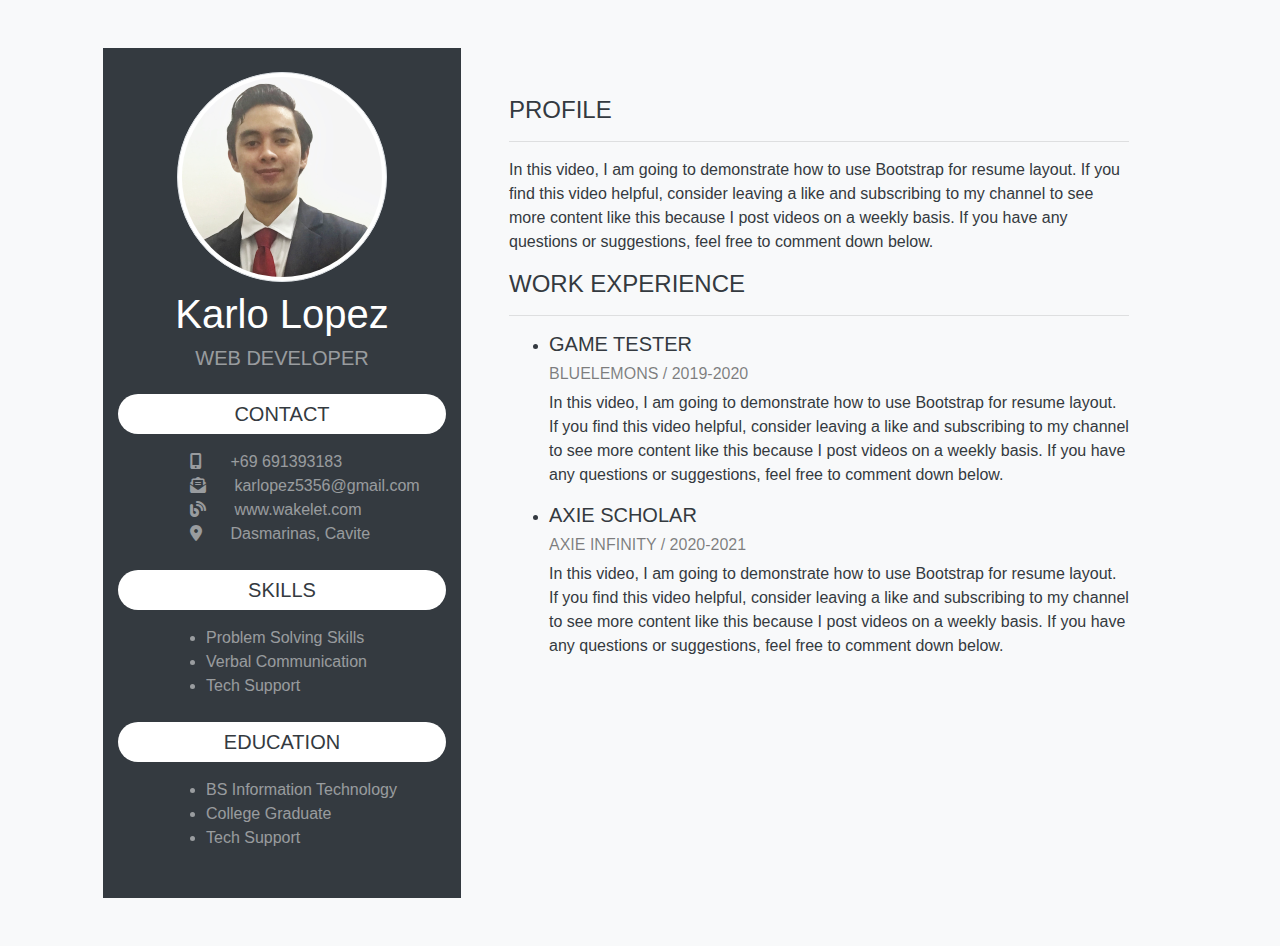
<file: GettingStarted/index.html>
<!DOCTYPE html>
<html lang="en">
    <head>
        <meta charset="UTF-8">
        <meta http-equiv="X-UA-Compatible" content="IE=edge">
        <meta name="viewport" content="width=device-width, initial-scale=1.0">
        <title>Resume</title>
        <link rel="stylesheet" href="https://cdn.jsdelivr.net/npm/bootstrap@4.6.2/dist/css/bootstrap.min.css">
        <link rel="stylesheet" href="https://cdnjs.cloudflare.com/ajax/libs/font-awesome/6.2.0/css/all.min.css"/>
    </head>
    <body class="bg-light">
        <div class="container p-5">
            <div class="row">
                <div class="col-lg-4 bg-dark text-white text-center py-4">
                    <div class="header-left">
                    <img src="Me1.png" alt="" class="img-thumbnail rounded-circle mb-2">
                    <h1 class="display-5">Karlo Lopez</h1>
                    <h4 class="lead text-uppercase text-white-50 mb-4">Web Developer</h4>
                    </div>

                    <div>
                        <h5 class="text-uppercase bg-white text-dark py-2 rounded-pill">contact</h5>
                        <ul class="list-unstyled text-white-50 ml-5 py-2 text-left">
                            <li class="list-item">
                                <i class="fas fa-mobile-alt mx-4"></i>
                                +69 691393183
                            </li>
                            <li class="list-item">
                                <i class="fas fa-envelope-open-text mx-4"></i>
                                karlopez5356@gmail.com
                            </li>   
                                <i class="fas fa-blog mx-4"></i>
                                www.wakelet.com
                            </li>
                            <li class="list-item"></li>
                                <i class="fas fa-map-marker-alt mx-4"></i>
                                Dasmarinas, Cavite
                            </li>
                    </div>

                    <div>
                        <h5 class="text-uppercase bg-white text-dark py-2 rounded-pill">skills</h5>
                        <ul class="list text-white-50 ml-5 py-2 text-left text-capitalize">
                            <li class="list-item">problem solving skills</li>
                            <li class="list-item">verbal communication</li>
                            <li class="list-item">tech support</li>
                        </ul>
                    </div>

                    <div>
                        <h5 class="text-uppercase bg-white text-dark py-2 rounded-pill">education</h5>
                        <ul class="list text-white-50 ml-5 py-2 text-left text-capitalize">
                            <li class="list-item">BS Information Technology</li>
                            <li class="list-item">College Graduate</li>
                            <li class="list-item">tech support</li>
                        </ul>
                    </div>

                </div>

                <div class="col-lg-8 bg-light text-dark py-5 px-5">
                    <div class="header-right">
                        <h4 class="text-uppercase">profile</h4>
                        <hr>
                        <p>In this video, I am going to demonstrate how to use Bootstrap for resume layout. 
                        If you find this video helpful, consider leaving a like and subscribing to my channel
                         to see more content like this because I post videos on a weekly basis. 
                         If you have any questions or suggestions, feel free to comment down below.</p>
                    </div>

                    <div>
                        <h4 class="text-uppercase">work experience</h4>
                        <hr>

                        <ul class="list">
                        <li class="list-item">
                            <h5 class="display-6 text-uppercase">Game Tester</h5>
                            <h6 class="text-uppercase text-black-50"> BlueLemons / 2019-2020</h6>
                            <p>In this video, I am going to demonstrate how to use Bootstrap for resume layout. 
                            If you find this video helpful, consider leaving a like and subscribing to my channel
                            to see more content like this because I post videos on a weekly basis. 
                            If you have any questions or suggestions, feel free to comment down below.</p>
                        </li>
                        <li class="list-item">
                            <h5 class="display-6 text-uppercase">Axie scholar</h5>
                            <h6 class="text-uppercase text-black-50">axie infinity / 2020-2021</h6>
                            <p>In this video, I am going to demonstrate how to use Bootstrap for resume layout. 
                            If you find this video helpful, consider leaving a like and subscribing to my channel
                            to see more content like this because I post videos on a weekly basis. 
                            If you have any questions or suggestions, feel free to comment down below.</p>
                        </li>
                    </ul>
                    </div>
                </div>
            </div>
        </div>
    </body>
</html>
</file>
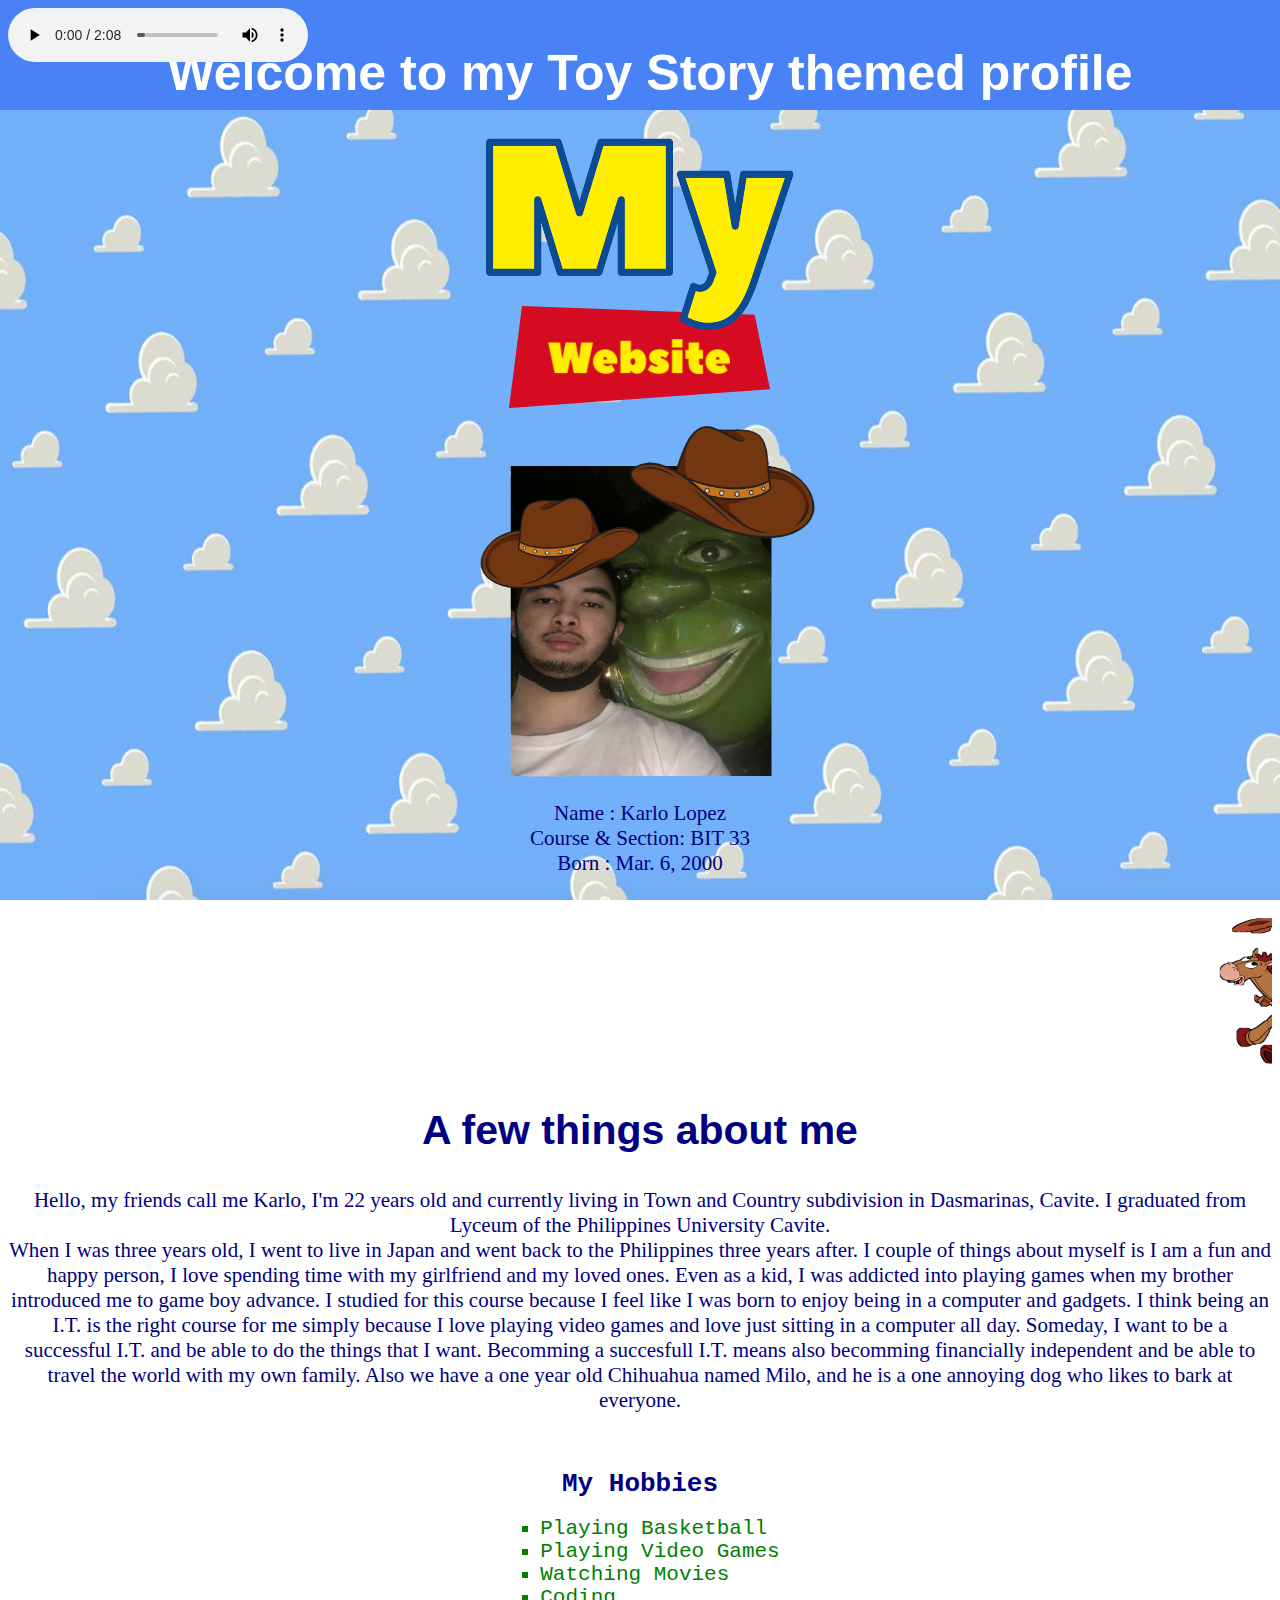
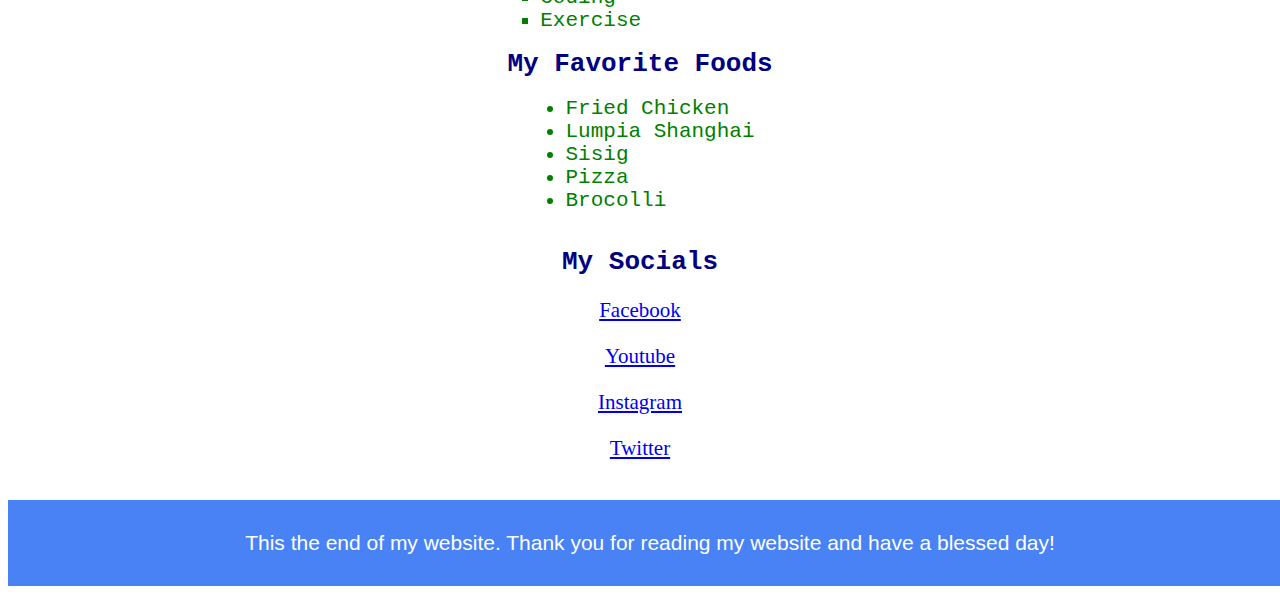
<file: HTML/PersonalWebpage.html>
<!DOCTYPE html>
<html>
<head>
	<title>My Personal Webpage</title>
</head>
<style type="text/css">
body{
		background-image:url('bg3.jpg');
		background-repeat: no-repeat;
		background-attachment:fixed;
		background-size: 100% 100%;
}
div#fixedheader {
		position:fixed;
		top:0px;
		left:0px;
		width:100%;
		height:10%;
		background-color:#4882F5;

		background-repeat: no-repeat;
		background-attachment:fixed;
		background-size: 100% 50%;
		padding:10px;
}
div#fixedfooter{

		bottom:15px;
		left:0p;
		width:100%;
		height:10%;
		background-color:#4882F5;
		background-repeat: no-repeat;
		background-attachment:fixed;
		background-size: 100% 100%;
		padding:10px;
}
</style>
<body>
	<div id="fixedheader"><h1 style="font-size: 50px;color:white; text-align: center;font-family: Sans-Serif;">Welcome to my Toy Story themed profile</h1></div>
	<audio controls autoplay>
	<source src="toystory.mp3">
	</audio>
	<div align='center'>
	<br>
	<br>
	<br>
	<br>
	<img src="png2.png" alt="Font Picture" align="center" >
	</div>
	
	
		
	<br>
	
	<div align='center'>
	<img src="shrekme.png" alt="My Picture" class="centerImage" width="350" height="350">
	</div>
	<p style="font-size: 21px;font-family: Comic Sans MS; text-align:center; color:navy">  Name : Karlo Lopez<br>
		Course & Section: BIT 33 <br>
	    Born : Mar. 6, 2000
	</p>
	
	<br>
	
	<marquee direction="left"><img src="wodi.png" width="150" height="150"/></marquee>
	<h2 style="font-size: 41px; text-align: center; color:navy;font-family: Sans-Serif">A few things about me</h2>
	
	<p style="font-size: 21px;font-family: Comic Sans MS; text-align:center; color:navy">
	Hello, my friends call me Karlo, I'm 22 years old and currently living in Town and Country subdivision in Dasmarinas, Cavite.
	I graduated from Lyceum of the Philippines University Cavite.<br> When I was three years old, I went to live in Japan and went back 
	to the Philippines three years after. I couple of things about myself is I am a fun and happy person, I love spending time
	with my girlfriend and my loved ones. Even as a kid, I was addicted into playing games when my brother introduced me to game boy advance.
	I studied for this course because I feel like I was born to enjoy being in a computer and gadgets. I think being an I.T. is the right course for me simply because
	I love playing video games and love just sitting in a computer all day. Someday, I want to be a successful I.T. and be able to do the things that I want.
	Becomming a succesfull I.T. means also becomming financially independent and be able to travel the world with my own family. Also we have a one year old Chihuahua
	named Milo, and he is a one annoying dog who likes to bark at everyone.
	</p>
	
	<br>
	
	<h1 style="text-align: center; color: navy;font-family: monospace; "> My Hobbies </h1>
	<ul style="font-size: 21px;
		color:white;
		display: table;
		margin: 0 auto;
		font-family: monospace;" type="square">
		<li style="color:green">Playing Basketball</li>
		<li style="color:green">Playing Video Games</li>
		<li style="color:green">Watching Movies</li>
		<li style="color:green">Coding</li>
		<li style="color:green">Exercise</li>
		</ul>
	
	
	<h1 style="text-align: center; color: navy;font-family: monospace; "> My Favorite Foods </h1>
	<ul style="font-size: 21px;
		color:white;
		display: table;
		margin: 0 auto;
		font-family: monospace;">
		<li style="color:green">Fried Chicken</li>
		<li style="color:green">Lumpia Shanghai</li>
		<li style="color:green">Sisig</li>
		<li style="color:green">Pizza</li>
		<li style="color:green">Brocolli</li>
	</ul>
	<br>
	<h1 style="text-align: center; color: navy; font-family: monospace;"> My Socials </h1>
	<p style="font-size: 21px;font-family: Comic Sans MS; text-align:center; color:navy"> <a href="https://www.facebook.com/karlounite/" target = parent> Facebook </a></p>
	<p style="font-size: 21px;font-family: Comic Sans MS; text-align:center; color:navy"> <a href="https://www.youtube.com/channel/UCFErQ_uVj0RD2v7GC-sLn1g" target = blank> Youtube </a></p>
	<p style="font-size: 21px;font-family: Comic Sans MS; text-align:center; color:navy"> <a href="https://www.instagram.com/karlopzza/" target = blank> Instagram </a></p>
	<p style="font-size: 21px;font-family: Comic Sans MS; text-align:center; color:navy"> <a href="https://twitter.com/KingKarlooo" target = blank> Twitter </a></p>
	<br>
	
	<div id="fixedfooter"> <p style="font-size: 21px;font-family: Sans-Serif; text-align:center; color:white">This the end of my website. Thank you for reading my website and have a blessed day!</p></div>
</body>
</html>
</file>
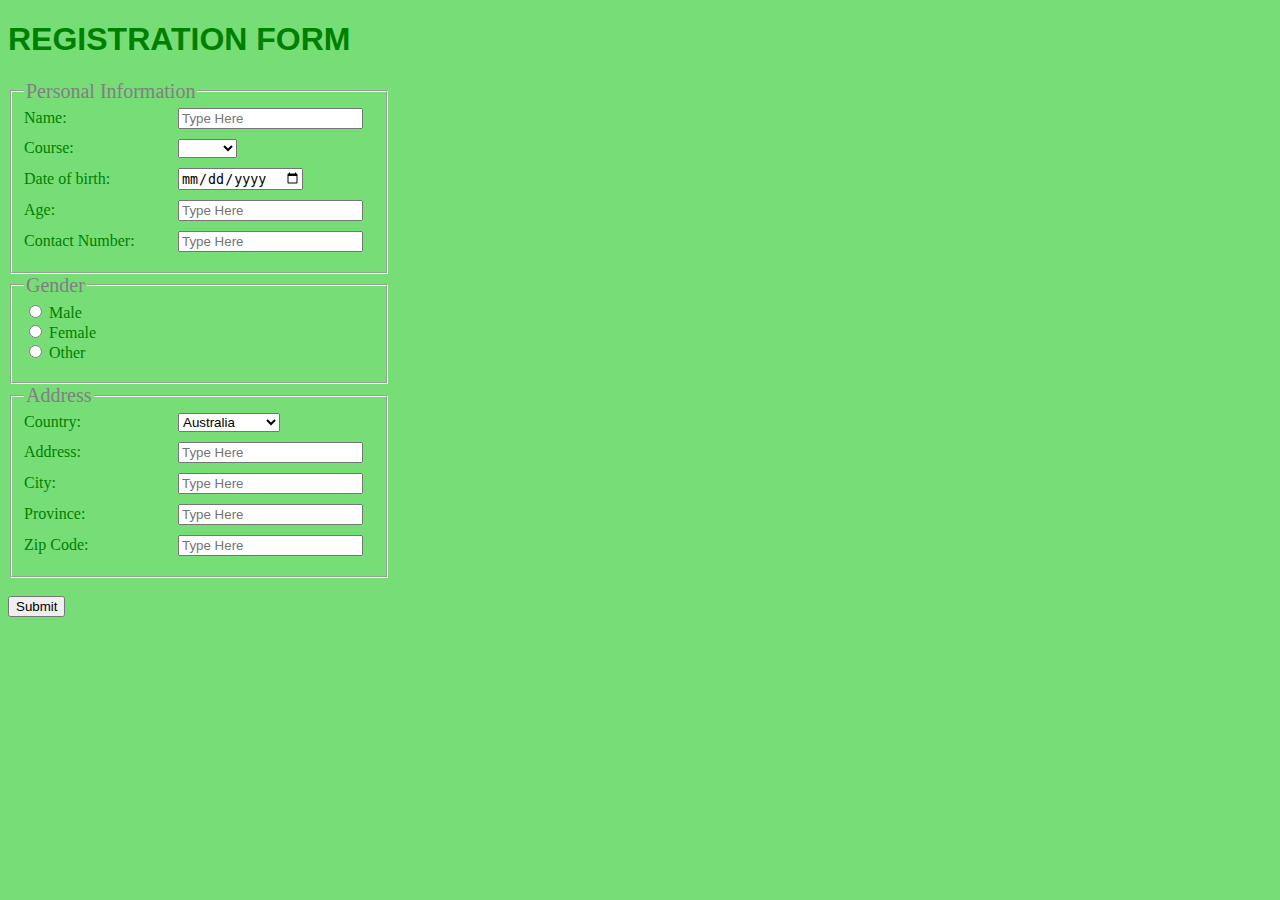
<file: HTML/regform_Lopez.html>
<!DOCTYPE html>
<html>
<head>
<title> RegForm_Lopez </title>
<style>
div 
	{
		margin-bottom: 10px;
	}
label	
	{
		display: inline-block;
		width: 150px;
		color: green;
		font-family: franklin gothic;
	}
fieldset
	{
		background: transparent;
		width: 350px;
	}
legend
	{
		padding: 20px 1;
		font-size: 20px;
		color: gray;
		font-family: verdana;
		
	}
output
	{
		color: black;
	}
h1	
	{
		color: green;
		font-family: helvetica;
		
	}
</style>
</head>

<body background="bg4.jpg">

<h1>REGISTRATION FORM</h1>

	<form>
		<fieldset>
			<legend>Personal Information</legend>
		<div>
			<label for="name">Name:</label>
			<input type="text" placeholder="Type Here" id="name">
		</div>
		<div>
			<label for="course">Course:</label>
			<select name="list" id="list" width=100px>
			<option></option>
			<option value="BSIT">BSIT</option>
			<option value="BSCS">BSCS</option>
			<option value="BSIS">BSIS</option>
			</select>
		</div>
		<div>
			<label for="date">Date of birth:</label>
			<input type="date" id="date">
		</div>
		<div>
			<label for="age">Age:</label>
			<input type="number" placeholder="Type Here" id="age">
		</div>
		<div>
			<label for="con">Contact Number:</label>
			<input type="number" placeholder="Type Here" id="con">
		</div>
		</fieldset>
		
		<fieldset>
			<legend>Gender</legend>
		<div>
			<input type="radio" placeholder="Male" name="Gender" required> <label>Male</label><br>
			<input type="radio" placeholder="Female" name="Gender" required> <label>Female</label><br>
			<input type="radio" placeholder="Other" name="Gender" required> <label>Other</label>
		</div>
		</fieldset>
		
		<fieldset>
			<legend>Address</legend>
		<div>
			<label> Country: </label>
			<select>
			<optgroup label="Asia"> Asia
			<option value=Australia>Australia
			<option value=China>China
			<option value=Japan>Japan
			<option value=Philippines>Philippines
			<option value=Singapore>Singapore
			<optgroup label="Europe">Europe
			<option value=Argentina>Argentina
			<option value=Belgium>Belgium
			<option value=France>France
			<option value=Italy>Italy
			<option value=Ukraine>Ukraine
			</optgroup>
			</select>
			</div>
			<div>
			<label for="add">Address:</label>
			<input type="text" placeholder="Type Here" id="age">
		</div>
		<div>
			<label for="city">City:</label>
			<input type="text" placeholder="Type Here" id="con">
		</div>
		<div>
			<label for="prov">Province:</label>
			<input type="text" placeholder="Type Here" id="age">
		</div>
		<div>
			<label for="zip">Zip Code:</label>
			<input type="text" placeholder="Type Here" id="con">
		</div>
		</fieldset>
		
		<br><input type="submit">
	</form>
</body>









</html>
</file>
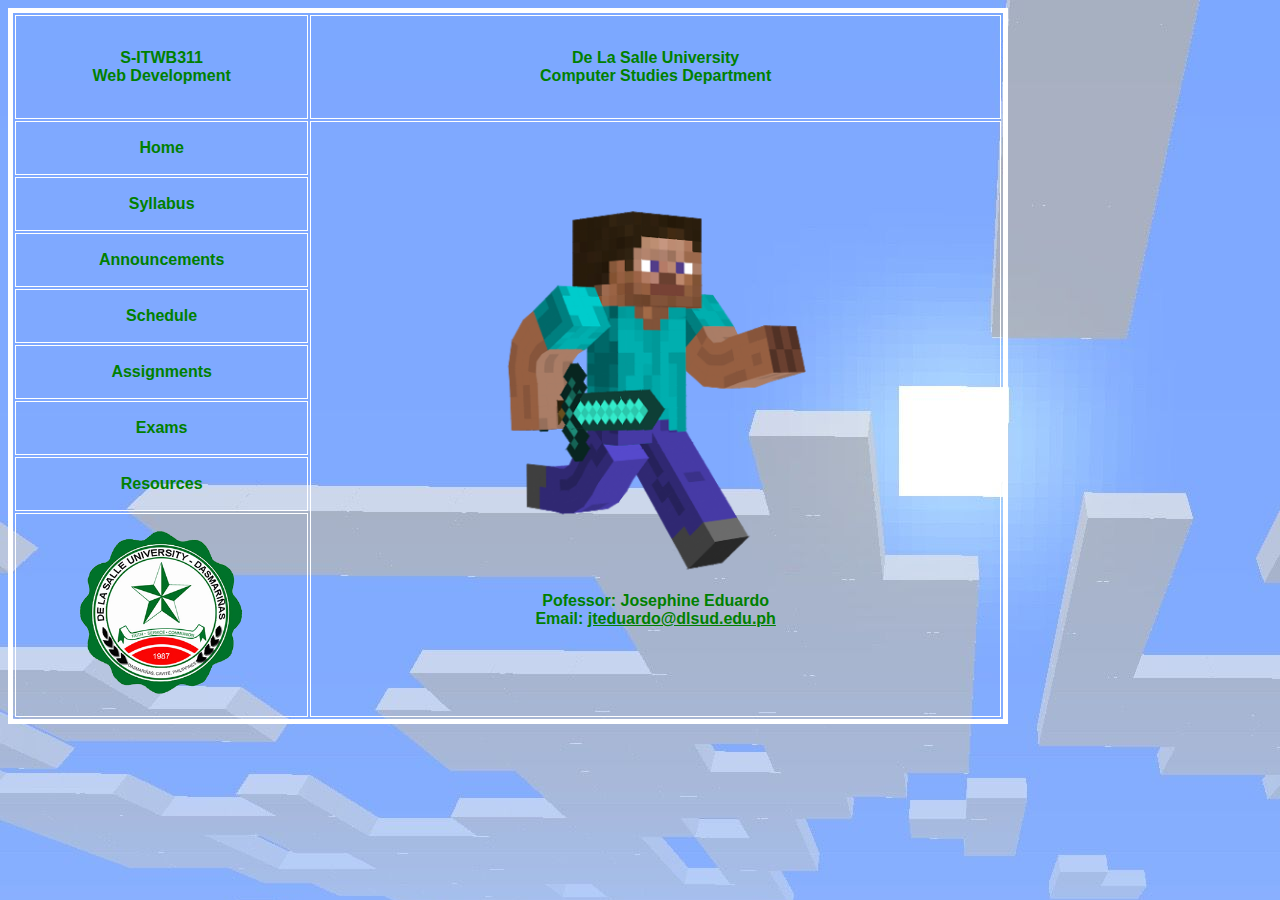
<file: HTML/table.html>
<!DOCTYPE html>
<html>

<head>
<title> Table_Lopez</title>
</head>

<body background="bg5.jpg">

<font color="green" face="helvetica">
<table border="5" bordercolor="white" width="1000" background="">

	<tr>
		<th rowspan="1"  width="210" height="100">
		S-ITWB311<br>
		Web Development
		</th>
		<th width="500" >De La Salle University<br>
		Computer Studies Department</th>
		
	</tr>	
	
	<tr>
		<th height="50" valign="center">Home</th>
		<th rowspan="8"> 
		<img src="steve.png" height="360" width="300"><br><br>
		<b>Pofessor:</b> Josephine Eduardo<br>
		<b>Email:</b> <ins>jteduardo@dlsud.edu.ph</ins>
		</th>
	</tr>
	<tr>
		<th height="50" valign="center">Syllabus</th>
	</tr>
	<tr>
		<th height="50" valign="center">Announcements</th>
	</tr>
	<tr>
		<th height="50" valign="center">Schedule</th>
	</tr>
	<tr>
		<th height="50" valign="center">Assignments</th>
	</tr>
	<tr>
		<th height="50" valign="center">Exams</th>
	</tr>
	<tr>
		<th height="50" valign="center">Resources</th>
	</tr>
	<tr>
		<th height="200" ><img src="lsl.png" width="180" height="180"></th>
	</tr>
</table>
</font>

</body>
</html>
</file>
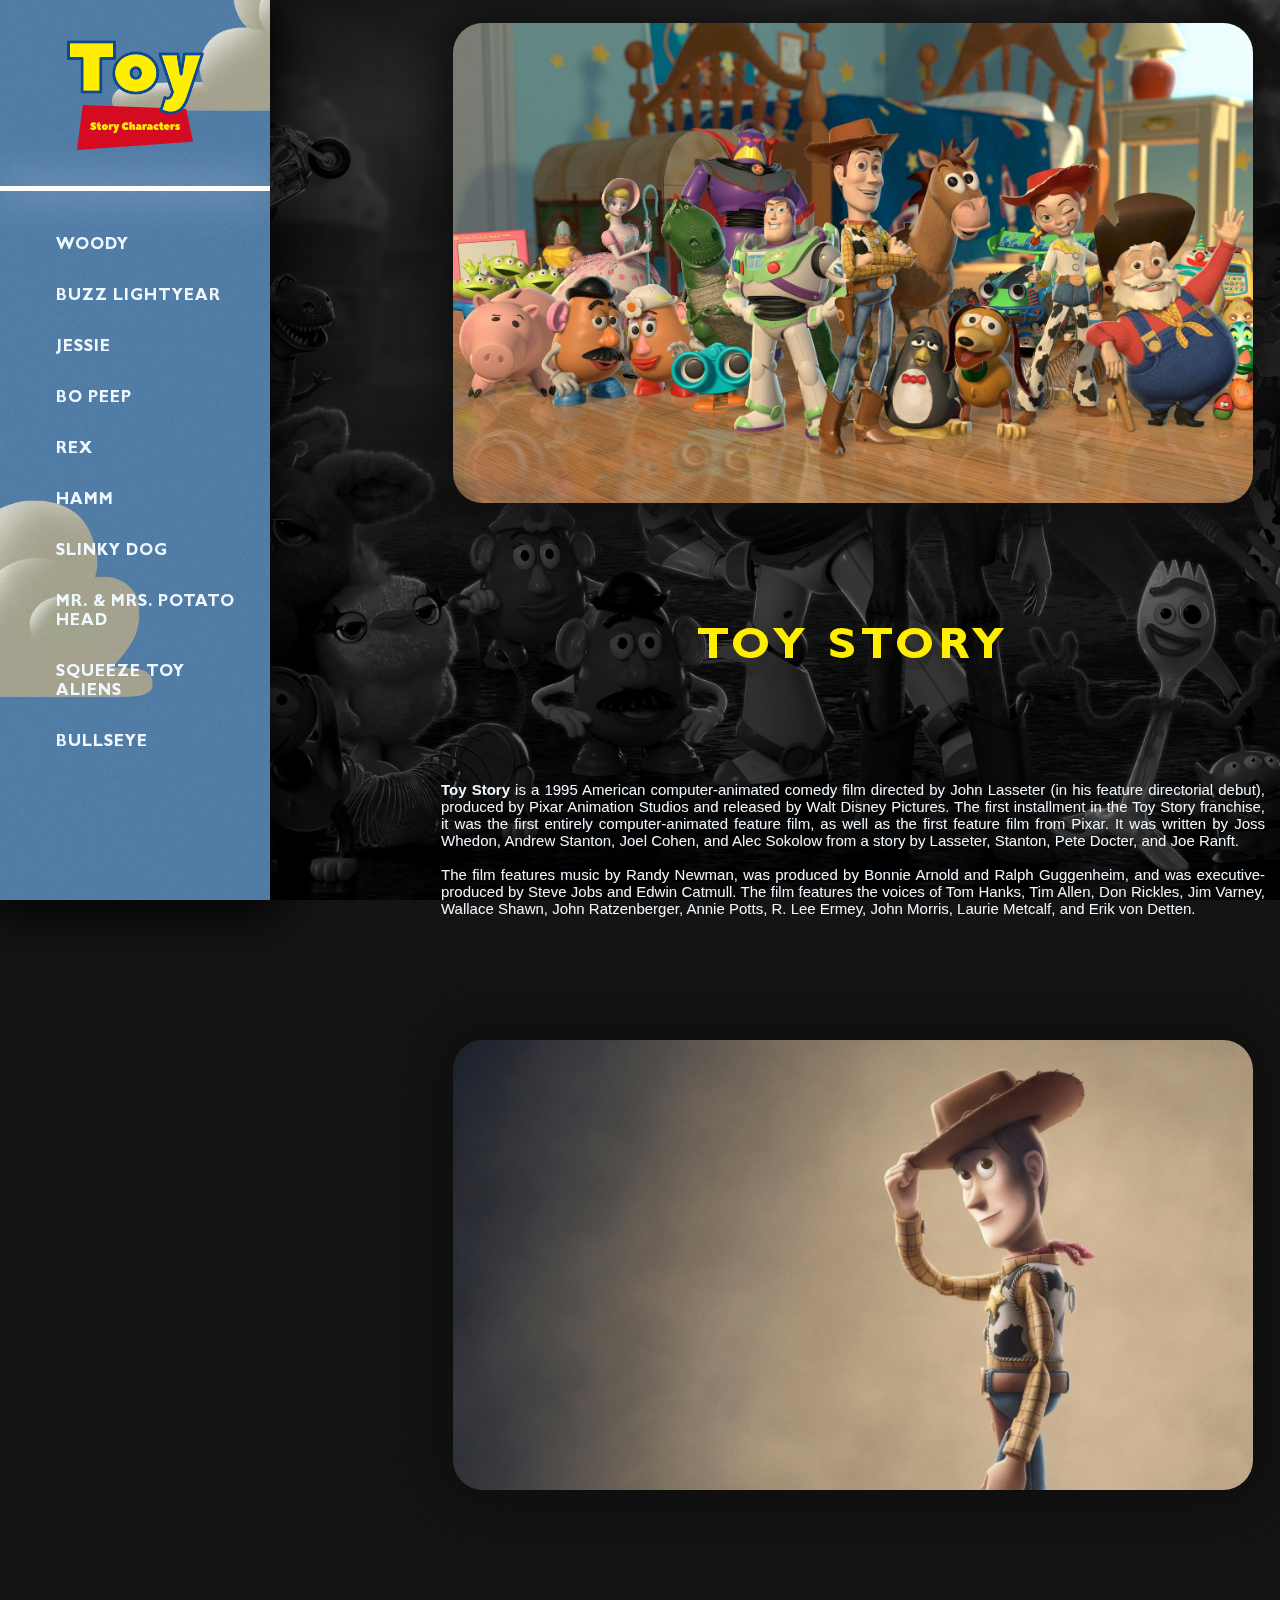
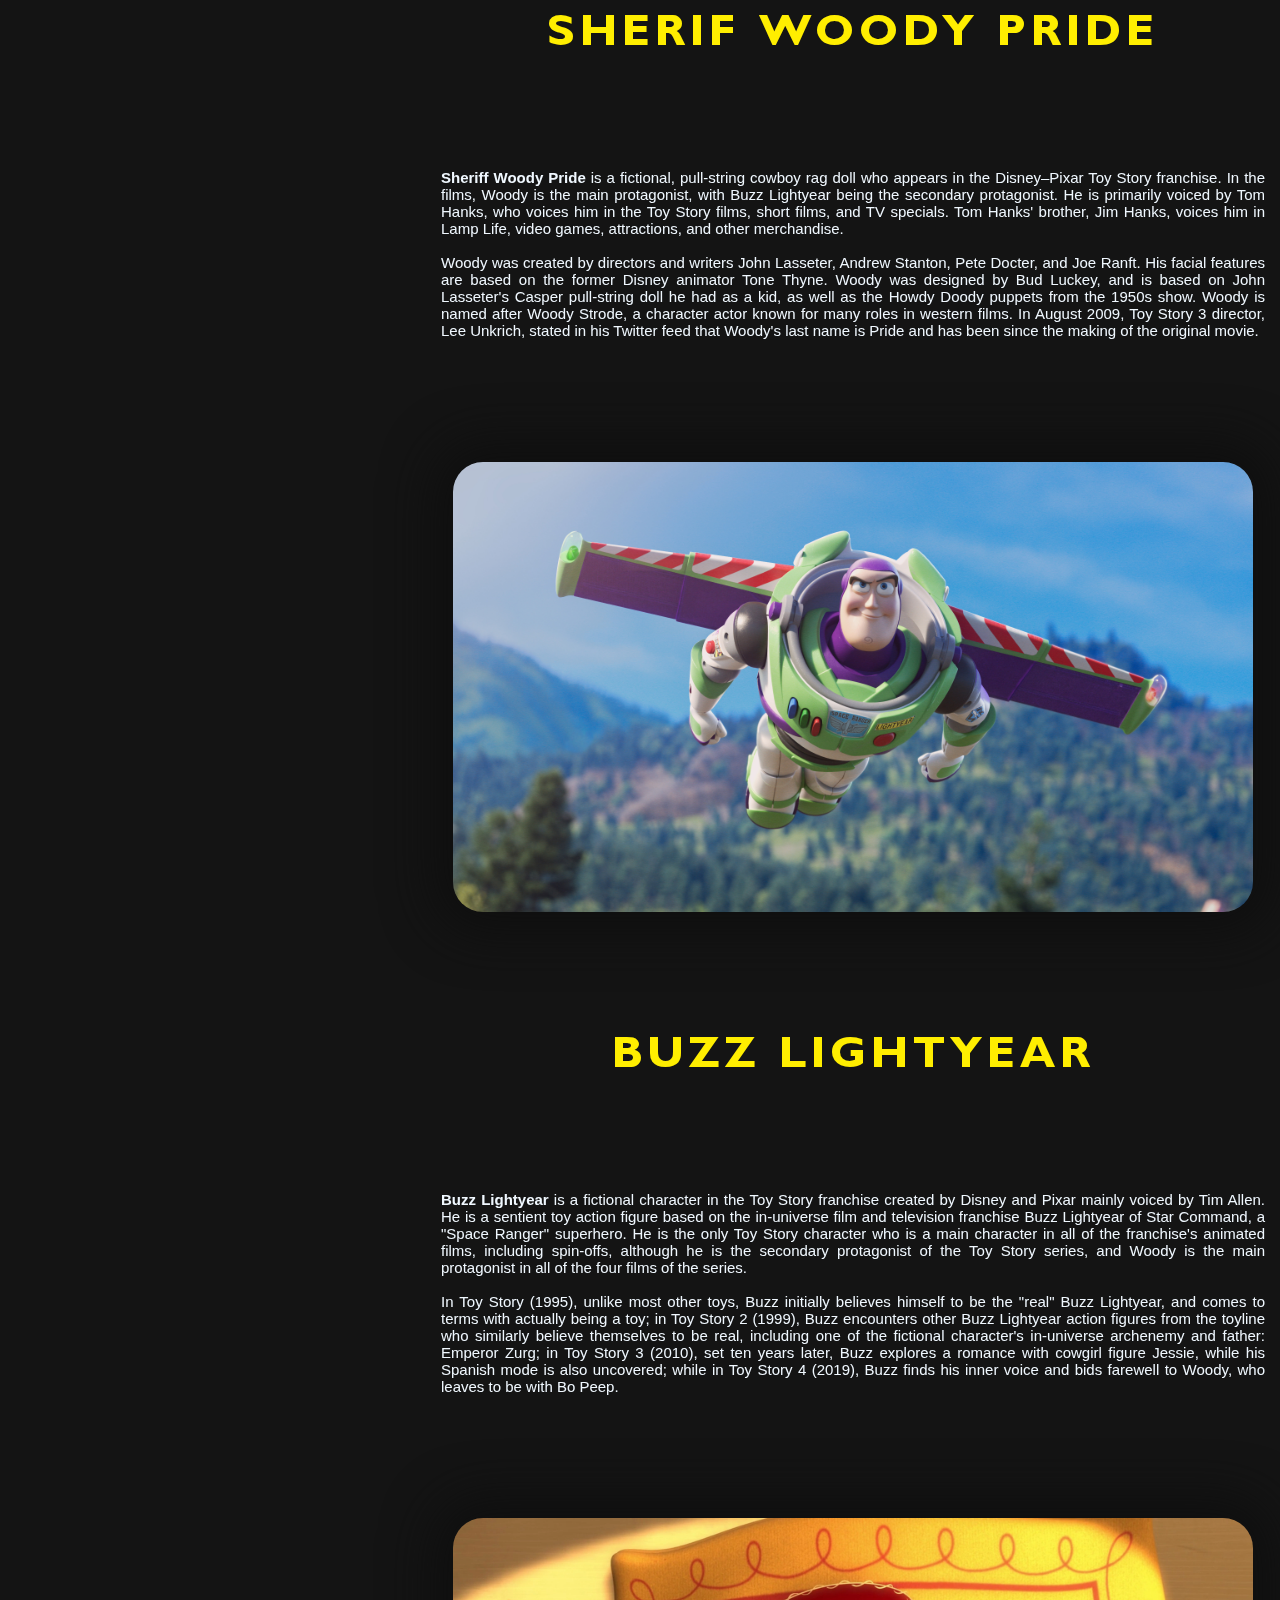
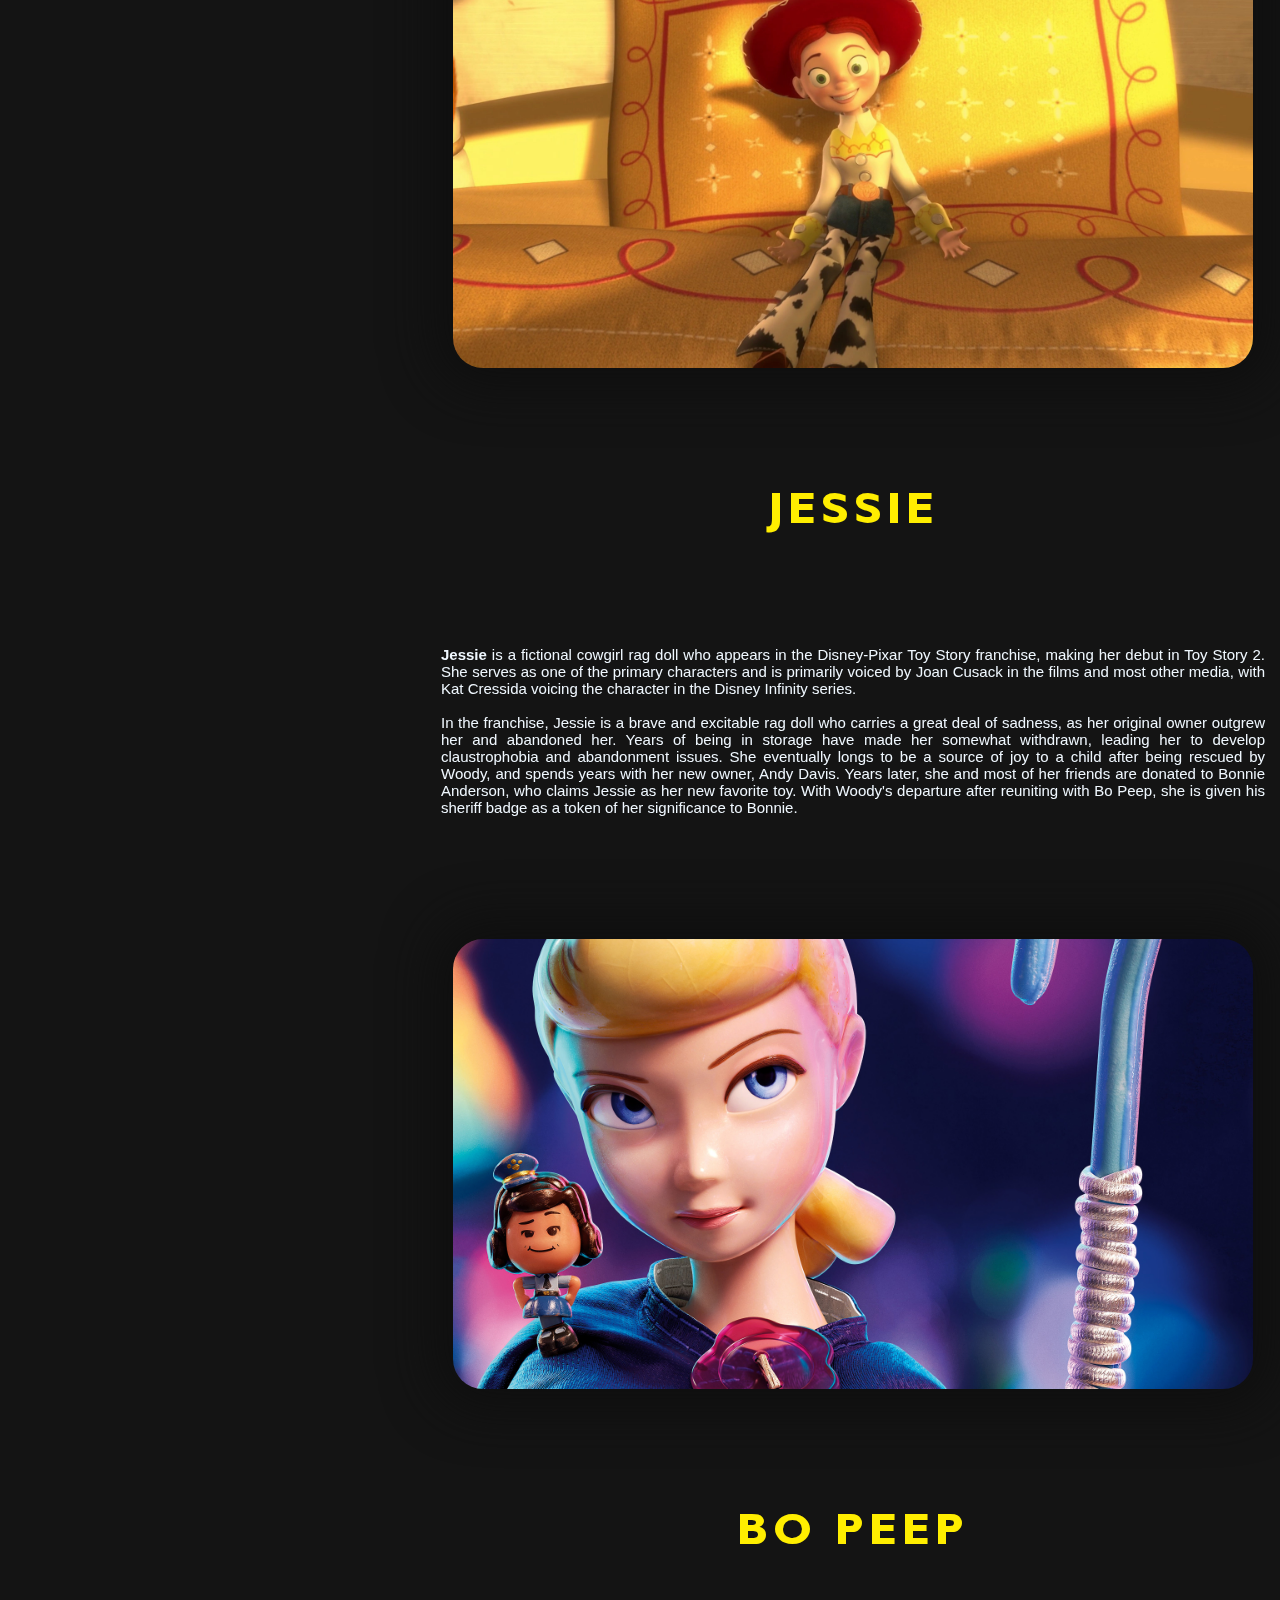
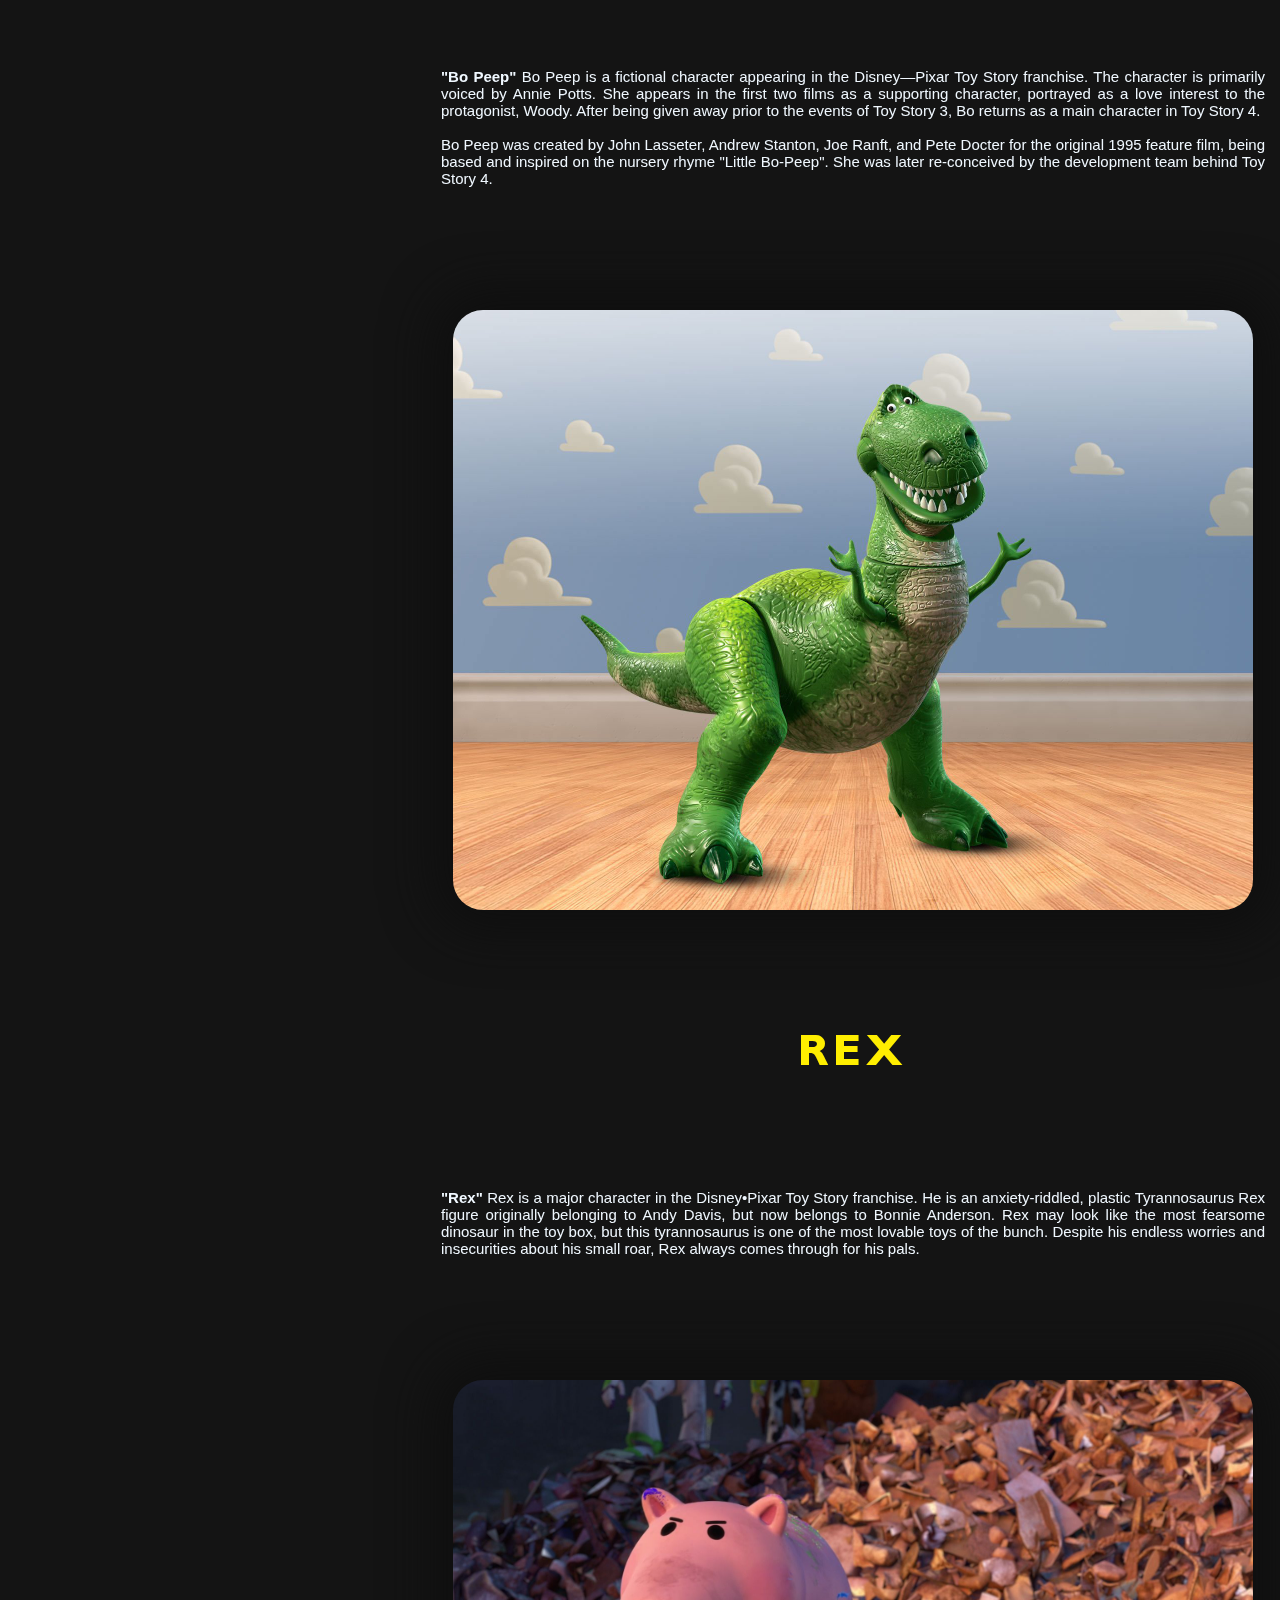
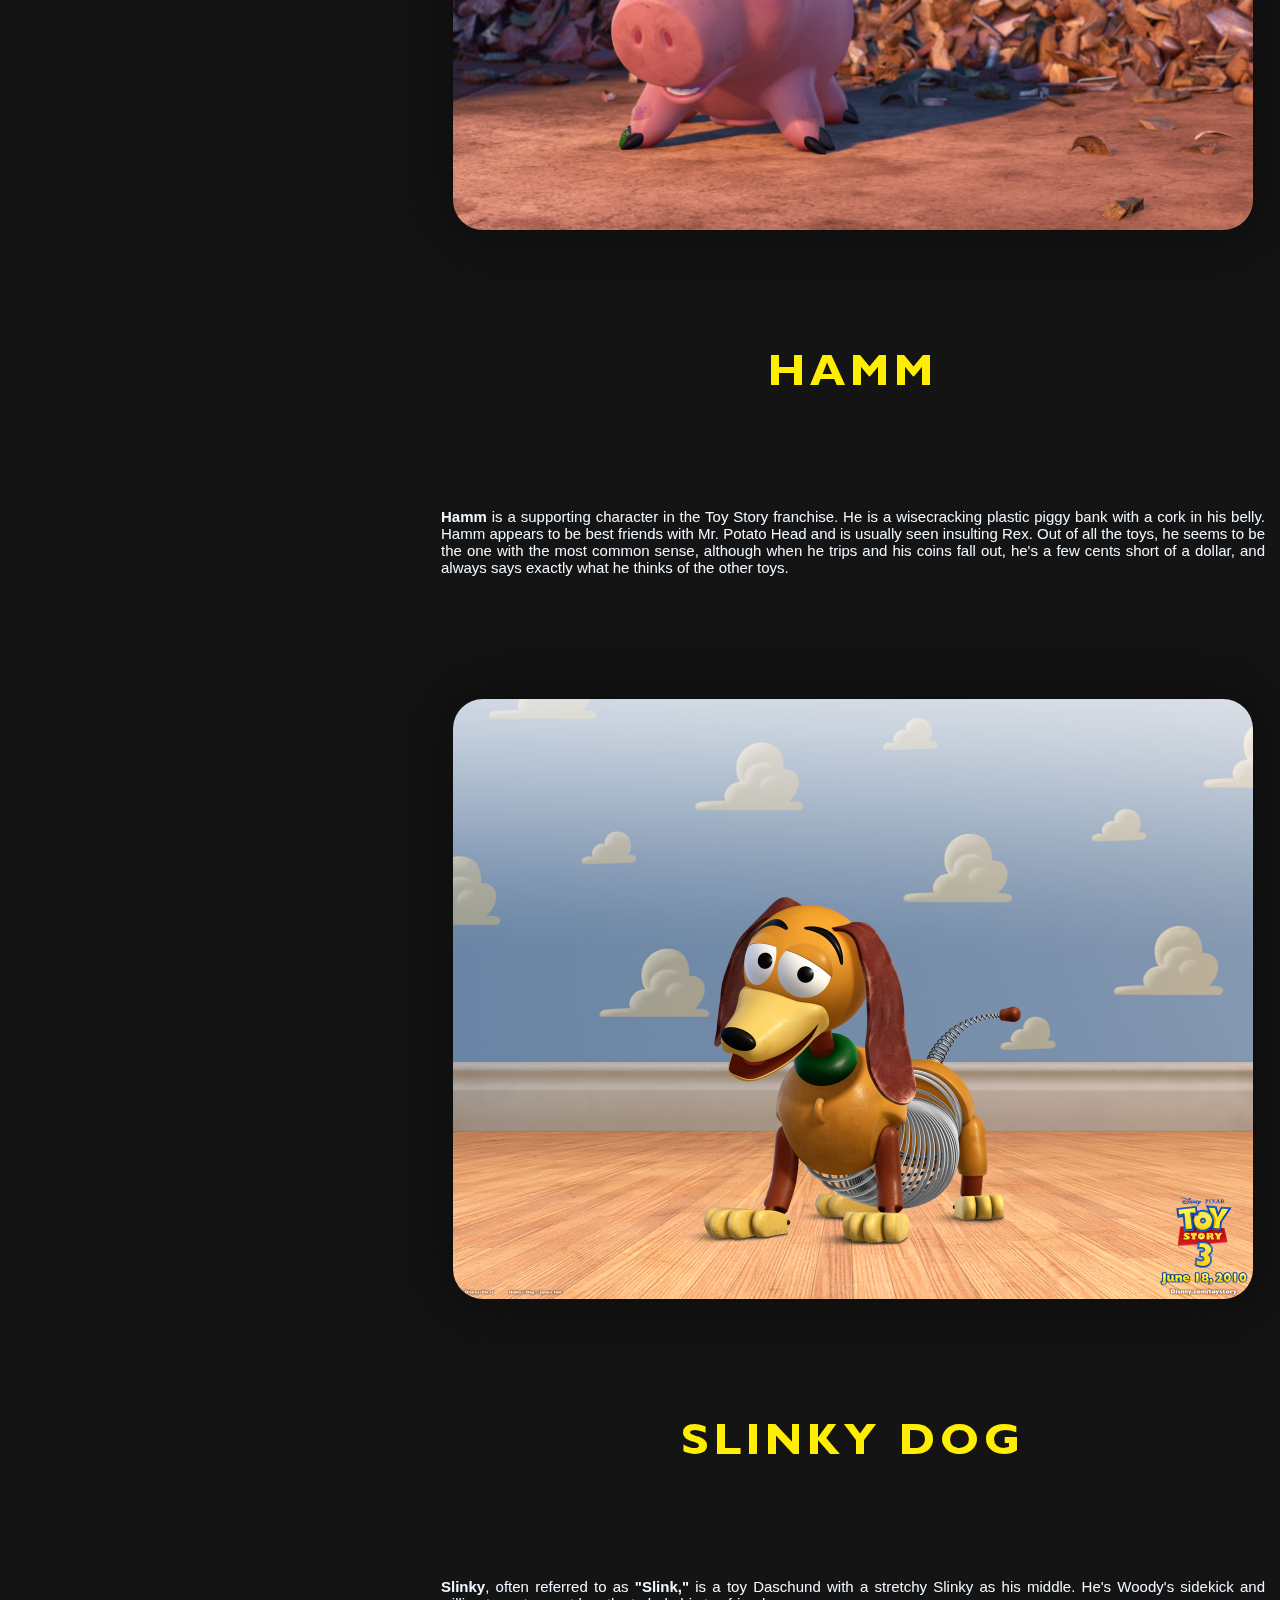
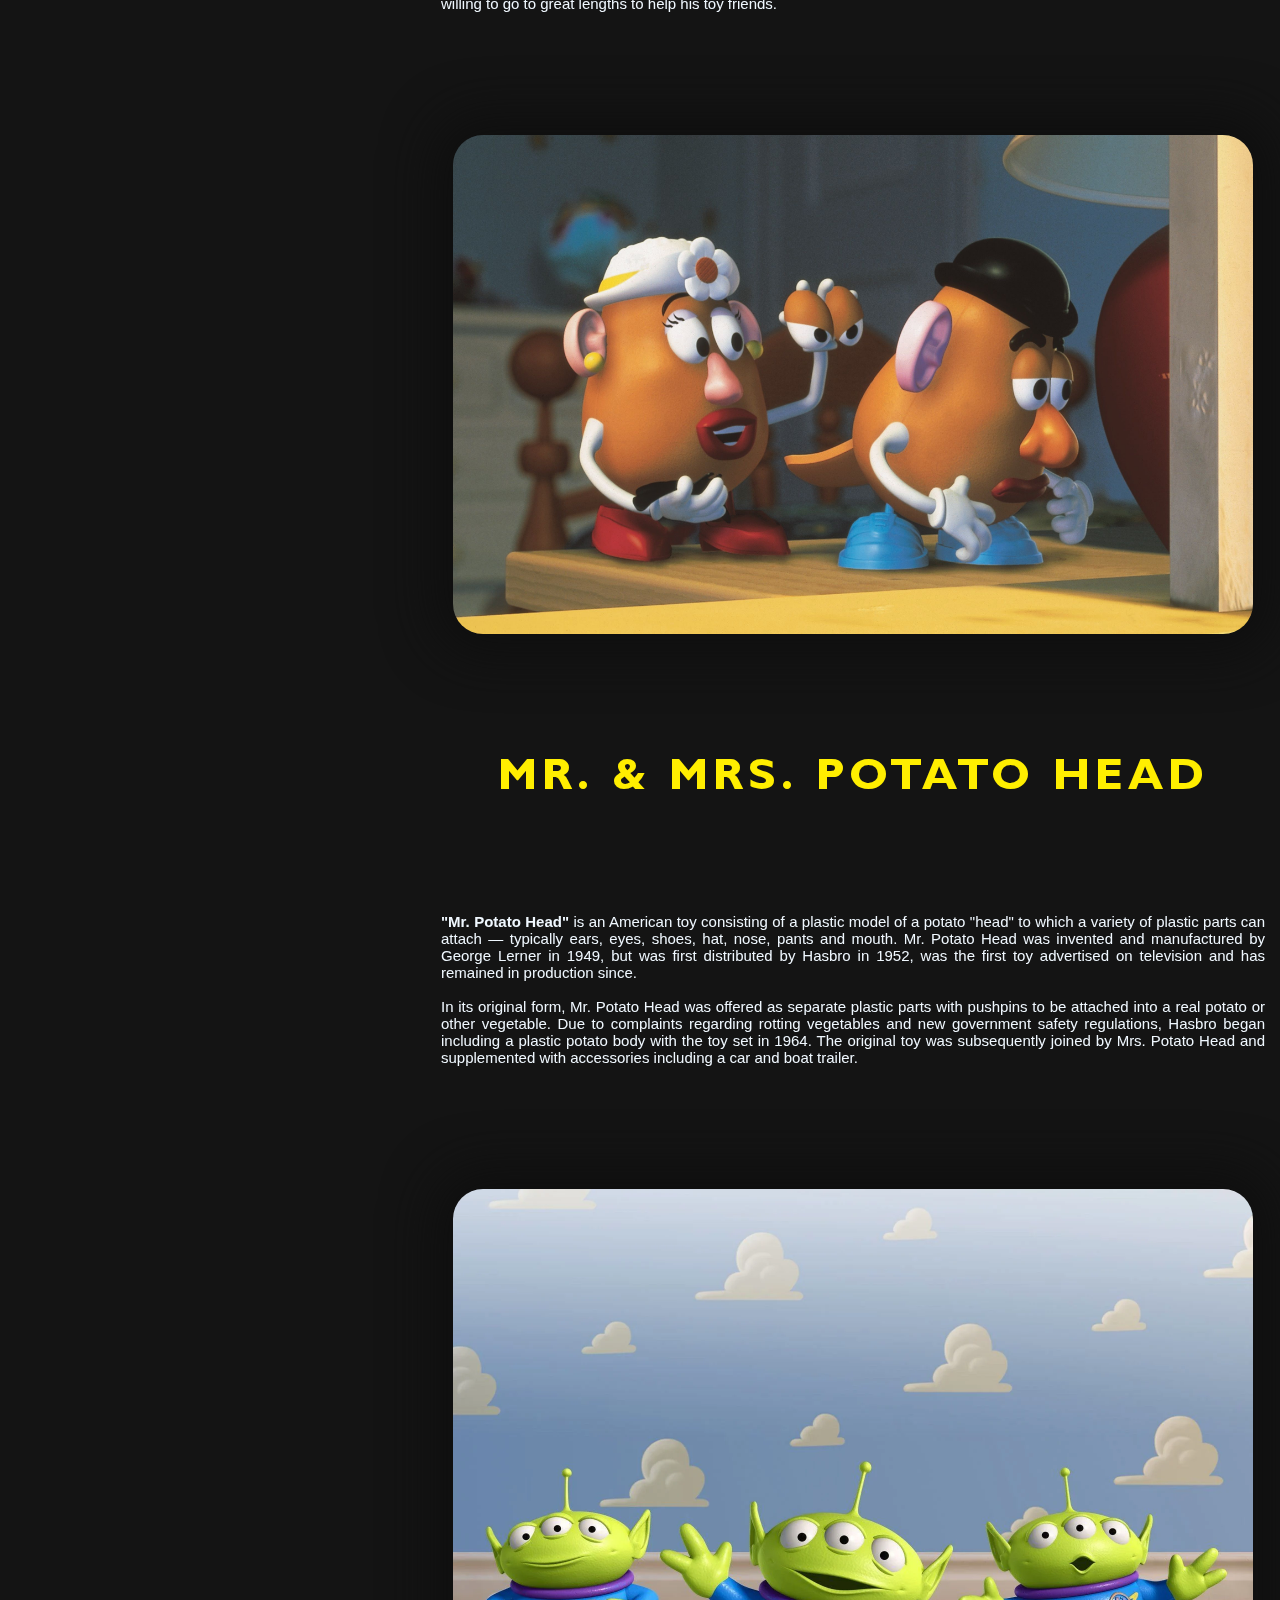
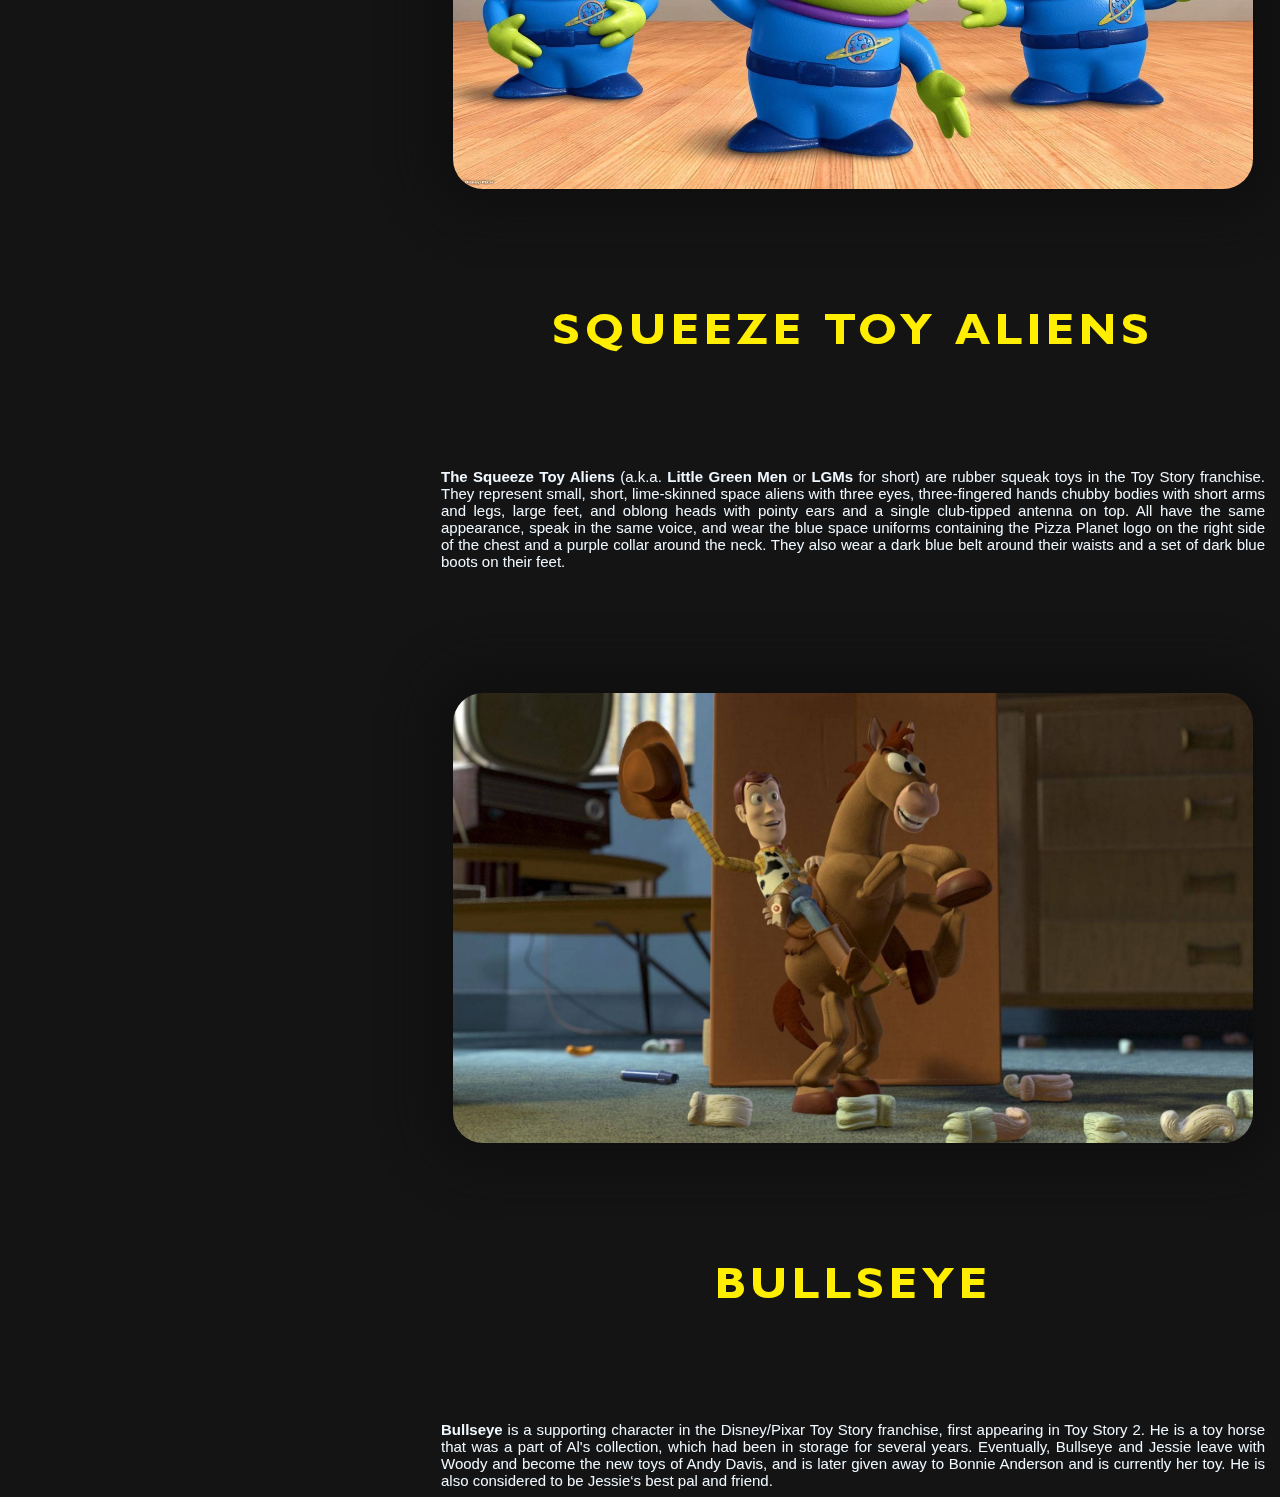
<file: SideNav_Lopez/ToyStory_Lopez.html>
<!DOCTYPE html>
<html lang="en">
<head>

    <style>
	
@font-face {
	src: url(FontsFree-Net-Gill-Sans-Bold.ttf);
	font-family: gill
}
html{
    scroll-behavior: smooth;
}
body{
    font-family: 'Poppins', sans-serif;
    min-height: 100vh;
    background-color: rgb(20, 20, 20);
    display: flex;
    background-image: url("bg1.jpg");
    background-attachment: fixed;
	background-size: cover;
}
/*side nav*/
.sidenav{
    float: left;
    position: fixed;
    height: 100vh;
    width: 30vh;
	background-image: url("clouds3.jpg");
    background-color: rgb(118, 152, 166);
    background-size: cover;
    box-shadow: 0px 0px 50px 10px rgb(0, 0, 0);
	margin-top: -8px;
	margin-left: -8px;

}

.sidenav a{
    text-decoration: none;
}
.sidenav hr{
    height: 5px;
    background-color: rgb(255, 255, 255);
    box-shadow: 0px 0px 40px rgb(255, 255, 255);
    border: none;
    margin-bottom: 30px;
}
.title{
	font-family: helvetica;
    margin: 30px 5px 20px 5px;
    padding: 10px 7px;
    font-size: 22px;
    text-align: center;
    transition: 0.5s;
    border-radius: 10px;
    color: rgb(255, 255, 255);
    background-color: rgb(0, 0, 0, 0);
}
.title:hover{
    color: rgb(242, 228, 95);
}
.links{
	font-family: gill;
	letter-spacing: 1px;
    display: flex;
    list-style-type: none;
    flex-direction: column;
    align-items: left;
}
.links li{
    margin: 16px;
}
.links a{
    font-weight: bolder;
    text-decoration: none;
    color: aliceblue;
    transition: 0.4s;
    text-transform: uppercase;
}
.links a:hover{
    color: rgb(242, 228, 95);

}

/*main contents*/

.contents{
    position: relative;
    right: -213px;
    width: 168vh;
    color: aliceblue;
}
.infos{
    display: flex;
    flex-direction: column;
    align-items: center;
    justify-content: center;   
}

.infos h6{
	font-family: gill;
    text-align: center;
    font-size: 45px;
    letter-spacing: 5px;
    text-transform: uppercase;
    color: rgb(255, 238, 0);
}
.infos p{
    margin: 0px 220px 0px 220px;
    text-align: justify;
    font-size: 15px;
}
.infos img{
    width:auto;/*maintain aspect ratio*/
    max-width:800px;
	height: 100%;
	background-position: center center;
	background-repeat: no-repeat;
    border-radius: 30px;
    margin: 15px;
    box-shadow: 0px 0px 50px 20px rgb(15, 15, 15);
}
	</style>
</head>
<title>Karlo U. Lopez | BIT33</title>
    
</head>
<body>
    
<div class="sidenav">
        <a href="#crew">
            <h3 class="title">
				<img src="font1.png" alt="" >
            </h3>
        </a>
        <hr>
    <ul class="links">
        <li> <a href="#woody" >Woody</a></li>
        <li> <a href="#buzz" >Buzz Lightyear</a></li>
        <li> <a href="#jessie" >Jessie</a></li>
        <li> <a href="#bo" >Bo Peep</a></li>
        <li> <a href="#rex" >Rex</a></li>
        <li> <a href="#pig" >Hamm</a></li>
        <li> <a href="#dog" >Slinky Dog</a></li>
        <li> <a href="#mrpotato" >Mr. & Mrs. Potato Head</a></li>
        <li> <a href="#aliens" >Squeeze Toy Aliens</a></li>
		<li> <a href="#bullseye" >Bullseye</a></li>
    </ul>
    
</div>
<div class="contents">
    <div class="infos">      
                <img src="img2.jpg" alt="" id="crew">
                <h6> TOY STORY </h6>
                <p><b>Toy Story</b> is a 1995 American computer-animated comedy film directed by John Lasseter (in his feature directorial debut), produced by Pixar Animation Studios and released by Walt Disney Pictures. The first installment in the Toy Story franchise, it was the first entirely computer-animated feature film, as well as the first feature film from Pixar. It was written by Joss Whedon, Andrew Stanton, Joel Cohen, and Alec Sokolow from a story by Lasseter, Stanton, Pete Docter, and Joe Ranft. 
					<br><br>The film features music by Randy Newman, was produced by Bonnie Arnold and Ralph Guggenheim, and was executive-produced by Steve Jobs and Edwin Catmull. The film features the voices of Tom Hanks, Tim Allen, Don Rickles, Jim Varney, Wallace Shawn, John Ratzenberger, Annie Potts, R. Lee Ermey, John Morris, Laurie Metcalf, and Erik von Detten.</p> 
        </div>

<br><br><br><br><br><br>

        <div class="infos">      
            <img src="woody1.jpg" alt="" id="woody">
            <h6> Sherif Woody Pride </h6>
            <p><b>Sheriff Woody Pride</b> is a fictional, pull-string cowboy rag doll who appears in the Disney–Pixar Toy Story franchise. In the films, Woody is the main protagonist, with Buzz Lightyear being the secondary protagonist. He is primarily voiced by Tom Hanks, who voices him in the Toy Story films, short films, and TV specials. Tom Hanks' brother, Jim Hanks, voices him in Lamp Life, video games, attractions, and other merchandise.
			<br><br> Woody was created by directors and writers John Lasseter, Andrew Stanton, Pete Docter, and Joe Ranft. His facial features are based on the former Disney animator Tone Thyne. Woody was designed by Bud Luckey, and is based on John Lasseter's Casper pull-string doll he had as a kid, as well as the Howdy Doody puppets from the 1950s show. Woody is named after Woody Strode, a character actor known for many roles in western films. In August 2009, Toy Story 3 director, Lee Unkrich, stated in his Twitter feed that Woody's last name is Pride and has been since the making of the original movie.</p> 
    </div>
    <br><br><br><br><br><br>

    <div class="infos">      
        <img src="buzz1.jpg" alt="" id="buzz">
        <h6> Buzz Lightyear </h6>
        <p><b>Buzz Lightyear</b> is a fictional character in the Toy Story franchise created by Disney and Pixar mainly voiced by Tim Allen. He is a sentient toy action figure based on the in-universe film and television franchise Buzz Lightyear of Star Command, a "Space Ranger" superhero. He is the only Toy Story character who is a main character in all of the franchise's animated films, including spin-offs, although he is the secondary protagonist of the Toy Story series, and Woody is the main protagonist in all of the four films of the series. 
		<br><br>In Toy Story (1995), unlike most other toys, Buzz initially believes himself to be the "real" Buzz Lightyear, and comes to terms with actually being a toy; in Toy Story 2 (1999), Buzz encounters other Buzz Lightyear action figures from the toyline who similarly believe themselves to be real, including one of the fictional character's in-universe archenemy and father: Emperor Zurg; in Toy Story 3 (2010), set ten years later, Buzz explores a romance with cowgirl figure Jessie, while his Spanish mode is also uncovered; while in Toy Story 4 (2019), Buzz finds his inner voice and bids farewell to Woody, who leaves to be with Bo Peep.</p> 
</div>

<br><br><br><br><br><br>

    <div class="infos">      
        <img src="jessie2.png" alt="" id="jessie">
        <h6> Jessie </h6>
        <p><b>Jessie</b> is a fictional cowgirl rag doll who appears in the Disney-Pixar Toy Story franchise, making her debut in Toy Story 2. She serves as one of the primary characters and is primarily voiced by Joan Cusack in the films and most other media, with Kat Cressida voicing the character in the Disney Infinity series.
		<br><br> In the franchise, Jessie is a brave and excitable rag doll who carries a great deal of sadness, as her original owner outgrew her and abandoned her. Years of being in storage have made her somewhat withdrawn, leading her to develop claustrophobia and abandonment issues. She eventually longs to be a source of joy to a child after being rescued by Woody, and spends years with her new owner, Andy Davis. Years later, she and most of her friends are donated to Bonnie Anderson, who claims Jessie as her new favorite toy. With Woody's departure after reuniting with Bo Peep, she is given his sheriff badge as a token of her significance to Bonnie.</p> 
</div>

<br><br><br><br><br><br>

    <div class="infos">      
        <img src="bo1.jpg" alt="" id="bo">
        <h6> Bo Peep </h6>
        <p><b>"Bo Peep"</b> Bo Peep is a fictional character appearing in the Disney—Pixar Toy Story franchise. The character is primarily voiced by Annie Potts. She appears in the first two films as a supporting character, portrayed as a love interest to the protagonist, Woody. After being given away prior to the events of Toy Story 3, Bo returns as a main character in Toy Story 4.
	
		<br><br>Bo Peep was created by John Lasseter, Andrew Stanton, Joe Ranft, and Pete Docter for the original 1995 feature film, being based and inspired on the nursery rhyme "Little Bo-Peep". She was later re-conceived by the development team behind Toy Story 4.</p> 
</div>

<br><br><br><br><br><br>

    <div class="infos">      
        <img src="rex1.jpg" alt="" id="rex">
        <h6> Rex </h6>
        <p><b>"Rex"</b> Rex is a major character in the Disney•Pixar Toy Story franchise. He is an anxiety-riddled, plastic Tyrannosaurus Rex figure originally belonging to Andy Davis, but now belongs to Bonnie Anderson.

            Rex may look like the most fearsome dinosaur in the toy box, but this tyrannosaurus is one of the most lovable toys of the bunch. Despite his endless worries and insecurities about his small roar, Rex always comes through for his pals.</p> 
</div>

<br><br><br><br><br><br>

    <div class="infos">      
        <img src="hamm1.png" alt="" id="pig">
        <h6>Hamm</h6>
        <p><b>Hamm</b> is a supporting character in the Toy Story franchise. He is a wisecracking plastic piggy bank with a cork in his belly. Hamm appears to be best friends with Mr. Potato Head and is usually seen insulting Rex. 
		Out of all the toys, he seems to be the one with the most common sense, although when he trips and his coins fall out, he's a few cents short of a dollar, and always says exactly what he thinks of the other toys.</p>
</div>

<br><br><br><br><br><br>

    <div class="infos">      
        <img src="dog1.jpg" alt="" id="dog">
        <h6>Slinky Dog</h6>
        <p><b>Slinky</b>, often referred to as <b>"Slink,"</b> is a toy Daschund with a stretchy Slinky as his middle. He's Woody's sidekick and willing to go to great lengths to help his toy friends.</p> 
</div>

<br><br><br><br><br><br>

    <div class="infos">      
        <img src="potato1.jpg" alt="" id="mrpotato">
        <h6> Mr. & Mrs. Potato Head </h6>
        <p><b>"Mr. Potato Head"</b> is an American toy consisting of a plastic model of a potato "head" to which a variety of plastic parts can attach — typically ears, eyes, shoes, hat, nose, pants and mouth.

		Mr. Potato Head was invented and manufactured by George Lerner in 1949, but was first distributed by Hasbro in 1952, was the first toy advertised on television and has remained in production since.<br><br>

           In its original form, Mr. Potato Head was offered as separate plastic parts with pushpins to be attached into a real potato or other vegetable. Due to complaints regarding rotting vegetables and new government safety regulations, Hasbro began including a plastic potato body with the toy set in 1964. The original toy was subsequently joined by Mrs. Potato Head and supplemented with accessories including a car and boat trailer.</p> 
</div>

<br><br><br><br><br><br>

    <div class="infos">      
        <img src="alien1.png" alt="" id="aliens">
        <h6> Squeeze Toy Aliens </h6>
        <p><b>The Squeeze Toy Aliens</b> (a.k.a. <b>Little Green Men</b> or <b>LGMs</b> for short) are rubber squeak toys in the Toy Story franchise. They represent small, short, lime-skinned space aliens with three eyes, three-fingered hands chubby bodies with short arms and legs, large feet, and oblong heads with pointy ears and a single club-tipped antenna on top. All have the same appearance, speak in the same voice, and wear the blue space uniforms containing the Pizza Planet logo on the right side of the chest and a purple collar around the neck. They also wear a dark blue belt around their waists and a set of dark blue boots on their feet.</p> 
</div>

<br><br><br><br><br><br>

    <div class="infos">      
        <img src="horse1.jpg" alt="" id="bullseye">
        <h6> Bullseye </h6>
        <p><b>Bullseye</b> is a supporting character in the Disney/Pixar Toy Story franchise, first appearing in Toy Story 2. He is a toy horse that was a part of Al's collection, which had been in storage for several years. Eventually, Bullseye and Jessie leave with Woody and become the new toys of Andy Davis, and is later given away to Bonnie Anderson and is currently her toy. He is also considered to be Jessie‘s best pal and friend.</p> 
</div>
</div>


</body>
</html>
</file>
